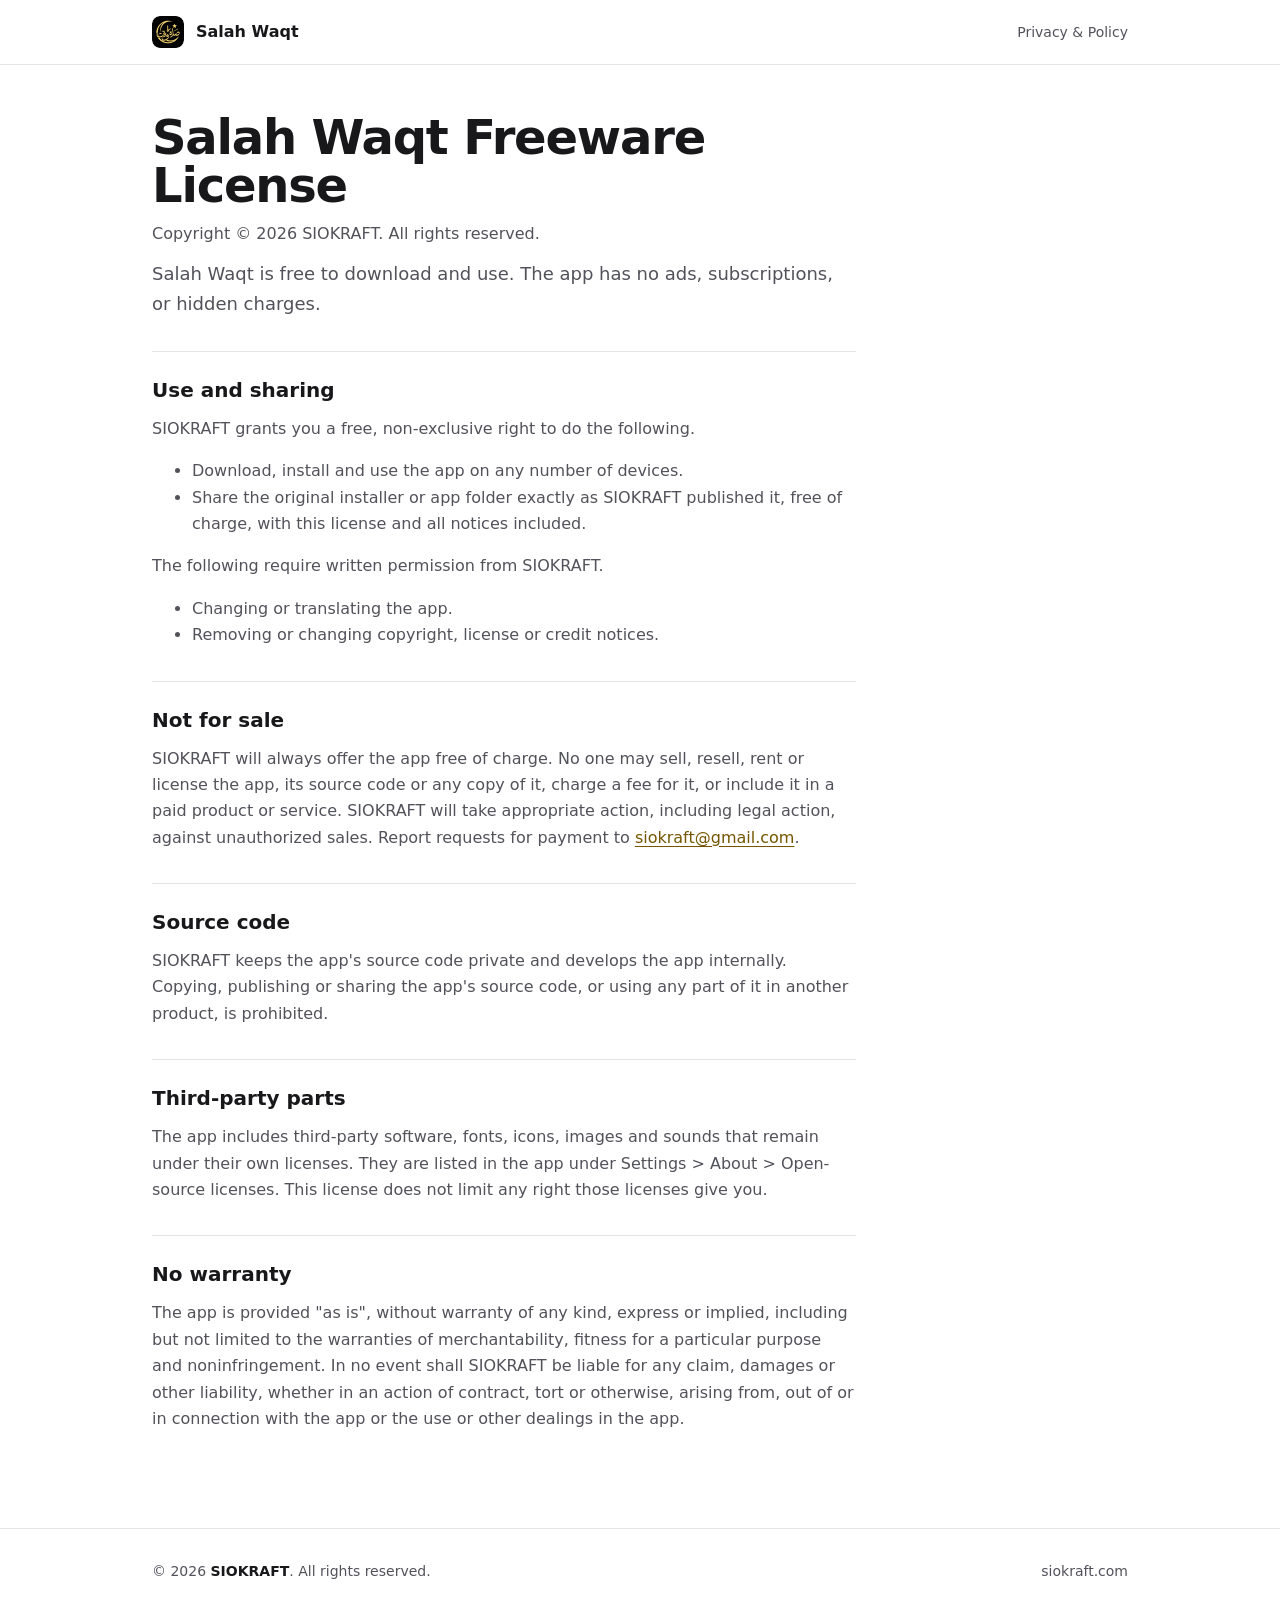
<file: docs/license.html>
<!doctype html>
<html lang="en">
<head>
  <meta charset="utf-8">
  <meta name="viewport" content="width=device-width, initial-scale=1">
  <title>Salah Waqt Freeware License</title>
  <meta name="description" content="The full terms for downloading, using, and sharing Salah Waqt.">
  <meta name="theme-color" content="#f5b301">
  <link rel="canonical" href="https://salahwaqt.siokraft.com/license.html">
  <link rel="icon" href="assets/favicon.ico" sizes="any">
  <link rel="stylesheet" href="layout.css">
  <link rel="stylesheet" href="policies.css">
</head>
<body>
  <a class="skip-link" href="#main">Skip to content</a>
  <header>
    <nav class="site-container site-header-inner site-bar" aria-label="Main">
      <a class="brand" href="index.html"><img src="assets/app-icon-256.png" alt="" width="32" height="32"> Salah Waqt</a>
      <a href="privacy.html#license">Privacy &amp; Policy</a>
    </nav>
  </header>

  <main id="main" class="site-container site-page-content">
    <h1>Salah Waqt Freeware License</h1>
    <p>Copyright &copy; 2026 SIOKRAFT. All rights reserved.</p>
    <p class="intro">Salah Waqt is free to download and use. The app has no ads, subscriptions, or hidden charges.</p>

    <section>
      <h2>Use and sharing</h2>
      <p>SIOKRAFT grants you a free, non-exclusive right to do the following.</p>
      <ul>
        <li>Download, install and use the app on any number of devices.</li>
        <li>Share the original installer or app folder exactly as SIOKRAFT published it, free of charge, with this license and all notices included.</li>
      </ul>
      <p>The following require written permission from SIOKRAFT.</p>
      <ul>
        <li>Changing or translating the app.</li>
        <li>Removing or changing copyright, license or credit notices.</li>
      </ul>
    </section>

    <section>
      <h2>Not for sale</h2>
      <p>SIOKRAFT will always offer the app free of charge. No one may sell, resell, rent or license the app, its source code or any copy of it, charge a fee for it, or include it in a paid product or service. SIOKRAFT will take appropriate action, including legal action, against unauthorized sales. Report requests for payment to <a href="mailto:siokraft@gmail.com">siokraft@gmail.com</a>.</p>
    </section>

    <section>
      <h2>Source code</h2>
      <p>SIOKRAFT keeps the app&#x27;s source code private and develops the app internally. Copying, publishing or sharing the app&#x27;s source code, or using any part of it in another product, is prohibited.</p>
    </section>

    <section>
      <h2>Third-party parts</h2>
      <p>The app includes third-party software, fonts, icons, images and sounds that remain under their own licenses. They are listed in the app under Settings &gt; About &gt; Open-source licenses. This license does not limit any right those licenses give you.</p>
    </section>

    <section>
      <h2>No warranty</h2>
      <p>The app is provided &quot;as is&quot;, without warranty of any kind, express or implied, including but not limited to the warranties of merchantability, fitness for a particular purpose and noninfringement. In no event shall SIOKRAFT be liable for any claim, damages or other liability, whether in an action of contract, tort or otherwise, arising from, out of or in connection with the app or the use or other dealings in the app.</p>
    </section>
  </main>

  <footer>
    <div class="site-container site-footer-inner site-bar">
      <p>&copy; 2026 <strong>SIOKRAFT</strong>. All rights reserved.</p>
      <a href="https://siokraft.com/">siokraft.com</a>
    </div>
  </footer>
</body>
</html>
</file>
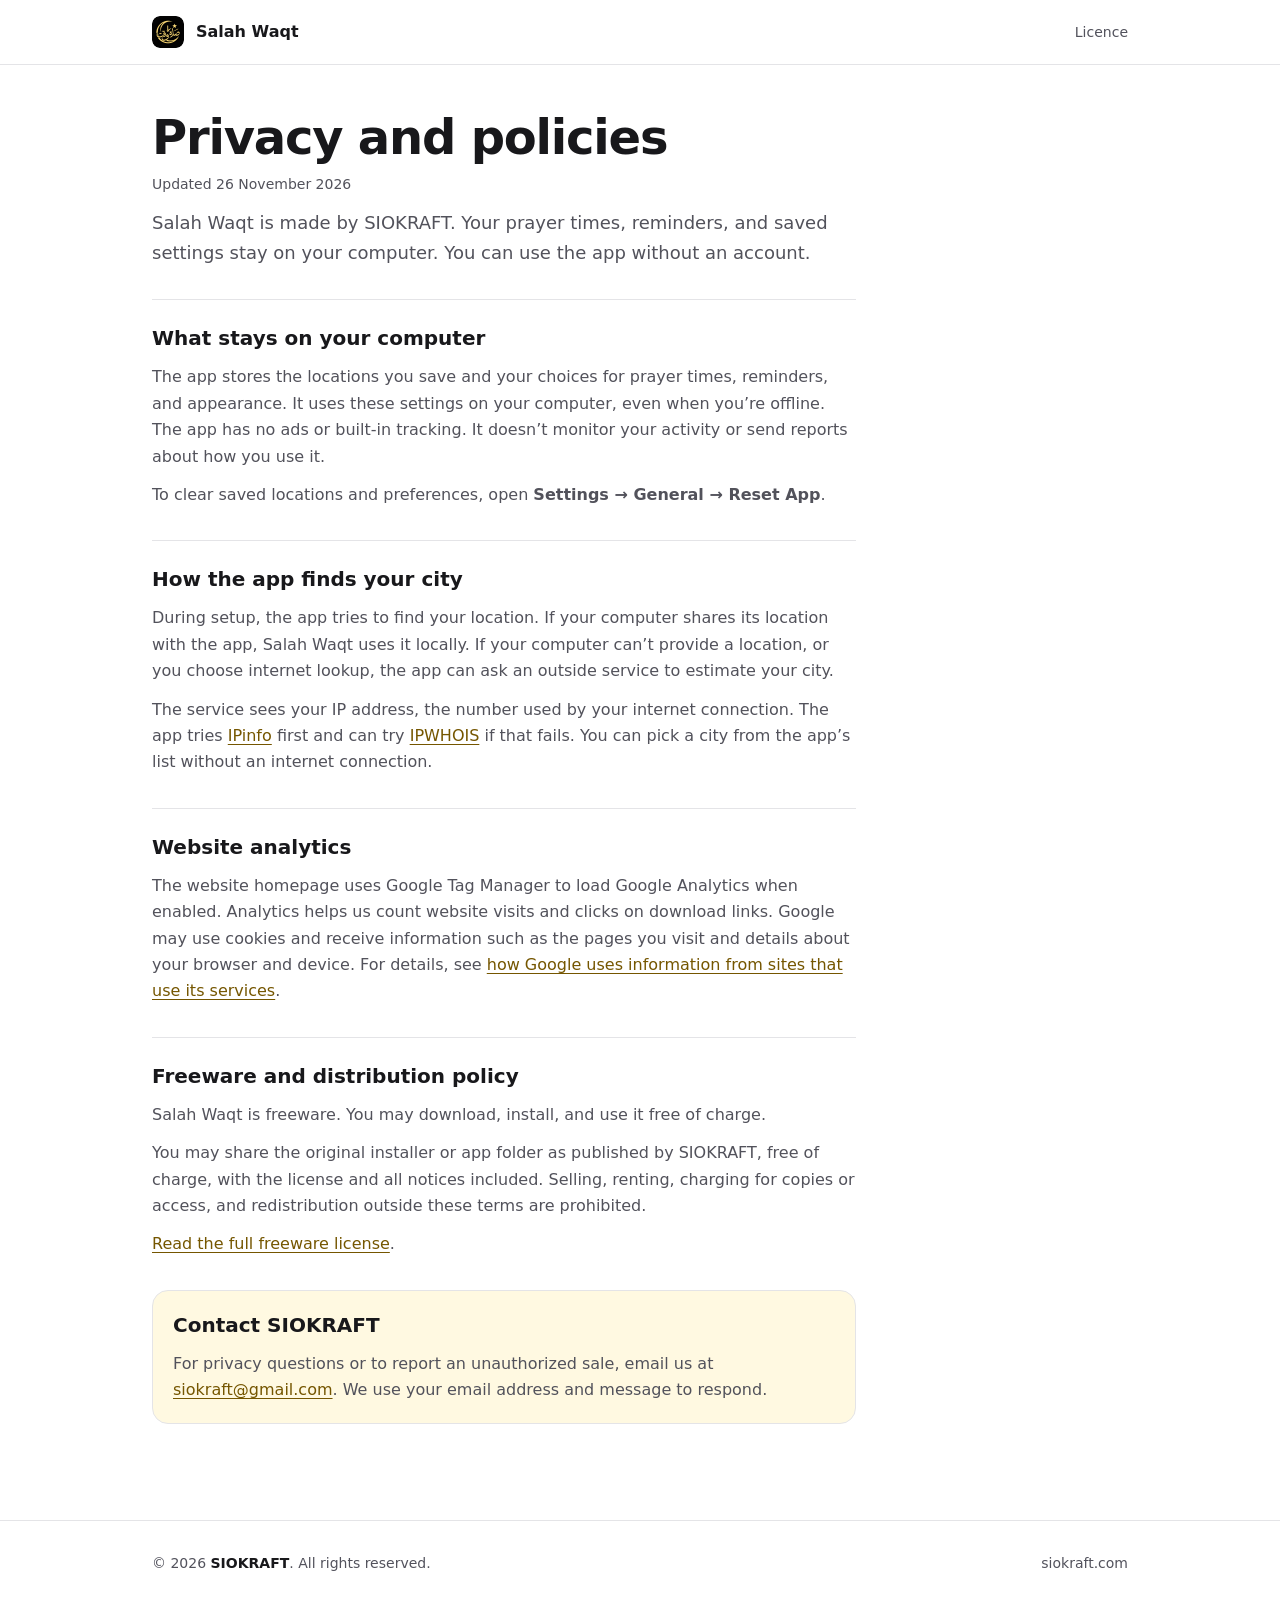
<file: docs/privacy.html>
<!doctype html>
<html lang="en">
<head>
  <meta charset="utf-8">
  <meta name="viewport" content="width=device-width, initial-scale=1">
  <title>Privacy and Policies · Salah Waqt</title>
  <meta name="description" content="Learn how Salah Waqt handles your location and settings, and read the terms for using and sharing the app.">
  <meta name="theme-color" content="#f5b301">
  <link rel="canonical" href="https://salahwaqt.siokraft.com/privacy.html">
  <link rel="icon" href="assets/favicon.ico" sizes="any">
  <link rel="stylesheet" href="layout.css">
  <link rel="stylesheet" href="policies.css">
</head>
<body>
  <a class="skip-link" href="#main">Skip to content</a>
  <header>
    <nav class="site-container site-header-inner site-bar" aria-label="Main">
      <a class="brand" href="index.html"><img src="assets/app-icon-256.png" alt="" width="32" height="32"> Salah Waqt</a>
      <a href="license.html">Licence</a>
    </nav>
  </header>

  <main id="main" class="site-container site-page-content">
    <h1>Privacy and policies</h1>
    <p class="date">Updated <time datetime="2026-11-26">26 November 2026</time></p>
    <p class="intro">Salah Waqt is made by SIOKRAFT. Your prayer times, reminders, and saved settings stay on your computer. You can use the app without an account.</p>

    <section>
      <h2>What stays on your computer</h2>
      <p>The app stores the locations you save and your choices for prayer times, reminders, and appearance. It uses these settings on your computer, even when you’re offline. The app has no ads or built-in tracking. It doesn’t monitor your activity or send reports about how you use it.</p>
      <p>To clear saved locations and preferences, open <strong>Settings → General → Reset App</strong>.</p>
    </section>

    <section>
      <h2>How the app finds your city</h2>
      <p>During setup, the app tries to find your location. If your computer shares its location with the app, Salah Waqt uses it locally. If your computer can’t provide a location, or you choose internet lookup, the app can ask an outside service to estimate your city.</p>
      <p>The service sees your IP address, the number used by your internet connection. The app tries <a href="https://ipinfo.io/privacy-policy">IPinfo</a> first and can try <a href="https://ipwhois.io/privacy">IPWHOIS</a> if that fails. You can pick a city from the app’s list without an internet connection.</p>
    </section>

    <section>
      <h2>Website analytics</h2>
      <p>The website homepage uses Google Tag Manager to load Google Analytics when enabled. Analytics helps us count website visits and clicks on download links. Google may use cookies and receive information such as the pages you visit and details about your browser and device. For details, see <a href="https://policies.google.com/technologies/partner-sites">how Google uses information from sites that use its services</a>.</p>
    </section>

    <section id="license" aria-labelledby="license-title">
      <h2 id="license-title">Freeware and distribution policy</h2>
      <p>Salah Waqt is freeware. You may download, install, and use it free of charge.</p>
      <p>You may share the original installer or app folder as published by SIOKRAFT, free of charge, with the license and all notices included. Selling, renting, charging for copies or access, and redistribution outside these terms are prohibited.</p>
      <p><a href="license.html">Read the full freeware license</a>.</p>
    </section>

    <section class="contact">
      <h2>Contact SIOKRAFT</h2>
      <p>For privacy questions or to report an unauthorized sale, email us at <a href="mailto:siokraft@gmail.com">siokraft@gmail.com</a>. We use your email address and message to respond.</p>
    </section>
  </main>

  <footer>
    <div class="site-container site-footer-inner site-bar">
      <p>&copy; 2026 <strong>SIOKRAFT</strong>. All rights reserved.</p>
      <a href="https://siokraft.com/">siokraft.com</a>
    </div>
  </footer>
</body>
</html>
</file>
<file: docs/layout.css>
.site-container {
  box-sizing: border-box;
  max-width: 64rem;
  margin-inline: auto;
  padding-inline: 1rem;
}

.site-header-inner { padding-block: 1rem; }
.site-page-content { padding-block: 2rem 4rem; }
.site-footer-inner { padding-block: 2rem; }

@media (min-width: 40rem) {
  .site-container { padding-inline: 1.5rem; }
}

@media (min-width: 48rem) {
  .site-page-content { padding-block: 3rem 6rem; }
}
</file>
<file: docs/policies.css>
:root {
  color-scheme: light dark;
  --background: #fff;
  --text: #18181b;
  --muted: #52525b;
  --border: #e4e4e7;
  --accent: #755600;
  --highlight: #fff9e1;
  --site-link: oklch(44.2% 0.017 285.786);
  --site-link-hover: oklch(21% 0.006 285.885);
  font-family: system-ui, sans-serif;
}
@media (prefers-color-scheme: dark) {
  :root {
    --background: #111113;
    --text: #f4f4f5;
    --muted: #c3c3cb;
    --border: #34343a;
    --accent: #f5b301;
    --highlight: #322d1f;
    --site-link: oklch(70.5% 0.015 286.067);
    --site-link-hover: #fff;
  }
}
* { box-sizing: border-box; }
body { margin: 0; background: var(--background); color: var(--text); line-height: 1.65; }
a { color: var(--accent); text-underline-offset: 0.2em; }
a:focus-visible { outline: 2px solid var(--accent); outline-offset: 4px; }
.skip-link { position: absolute; top: 1rem; left: 1rem; background: var(--background); }
.skip-link:not(:focus) { clip-path: inset(50%); }
header { border-bottom: 1px solid var(--border); }
footer { border-top: 1px solid var(--border); color: var(--site-link); }
footer, header .site-bar > a:not(.brand) { font-size: 0.875rem; line-height: 1.25rem; }
header .site-bar > a:not(.brand), footer .site-bar > a { color: var(--site-link); text-decoration: none; }
header .site-bar > a:not(.brand):hover { color: var(--site-link-hover); }
footer .site-bar > a:hover { text-decoration: underline; }
footer .site-bar p { color: inherit; }
footer .site-bar strong { color: var(--text); font-weight: 600; }
.site-bar {
  display: flex;
  flex-wrap: wrap;
  align-items: center;
  justify-content: space-between;
  gap: 0.5rem 1.25rem;
}
.brand { display: inline-flex; align-items: center; gap: 0.75rem; color: var(--text); font-weight: 650; text-decoration: none; }
.brand img { border-radius: 0.5rem; }
main > * { max-inline-size: 44rem; }
h1 { margin: 0; font-size: 2.25rem; line-height: 2.5rem; letter-spacing: -0.025em; }
h2 { margin: 0; font-size: 1.25rem; line-height: 1.75rem; }
@media (min-width: 40rem) {
  h1 { font-size: 3rem; line-height: 1; }
}
p { margin: 0.75rem 0 0; color: var(--muted); }
main li { color: var(--muted); }
.date { font-size: 0.875rem; }
.intro { font-size: 1.125rem; }
section { margin-top: 2rem; padding-top: 1.5rem; border-top: 1px solid var(--border); }
.contact { padding: 1.25rem; background: var(--highlight); border: 1px solid var(--border); border-radius: 1rem; }
.site-bar p { margin: 0; }
</file>
